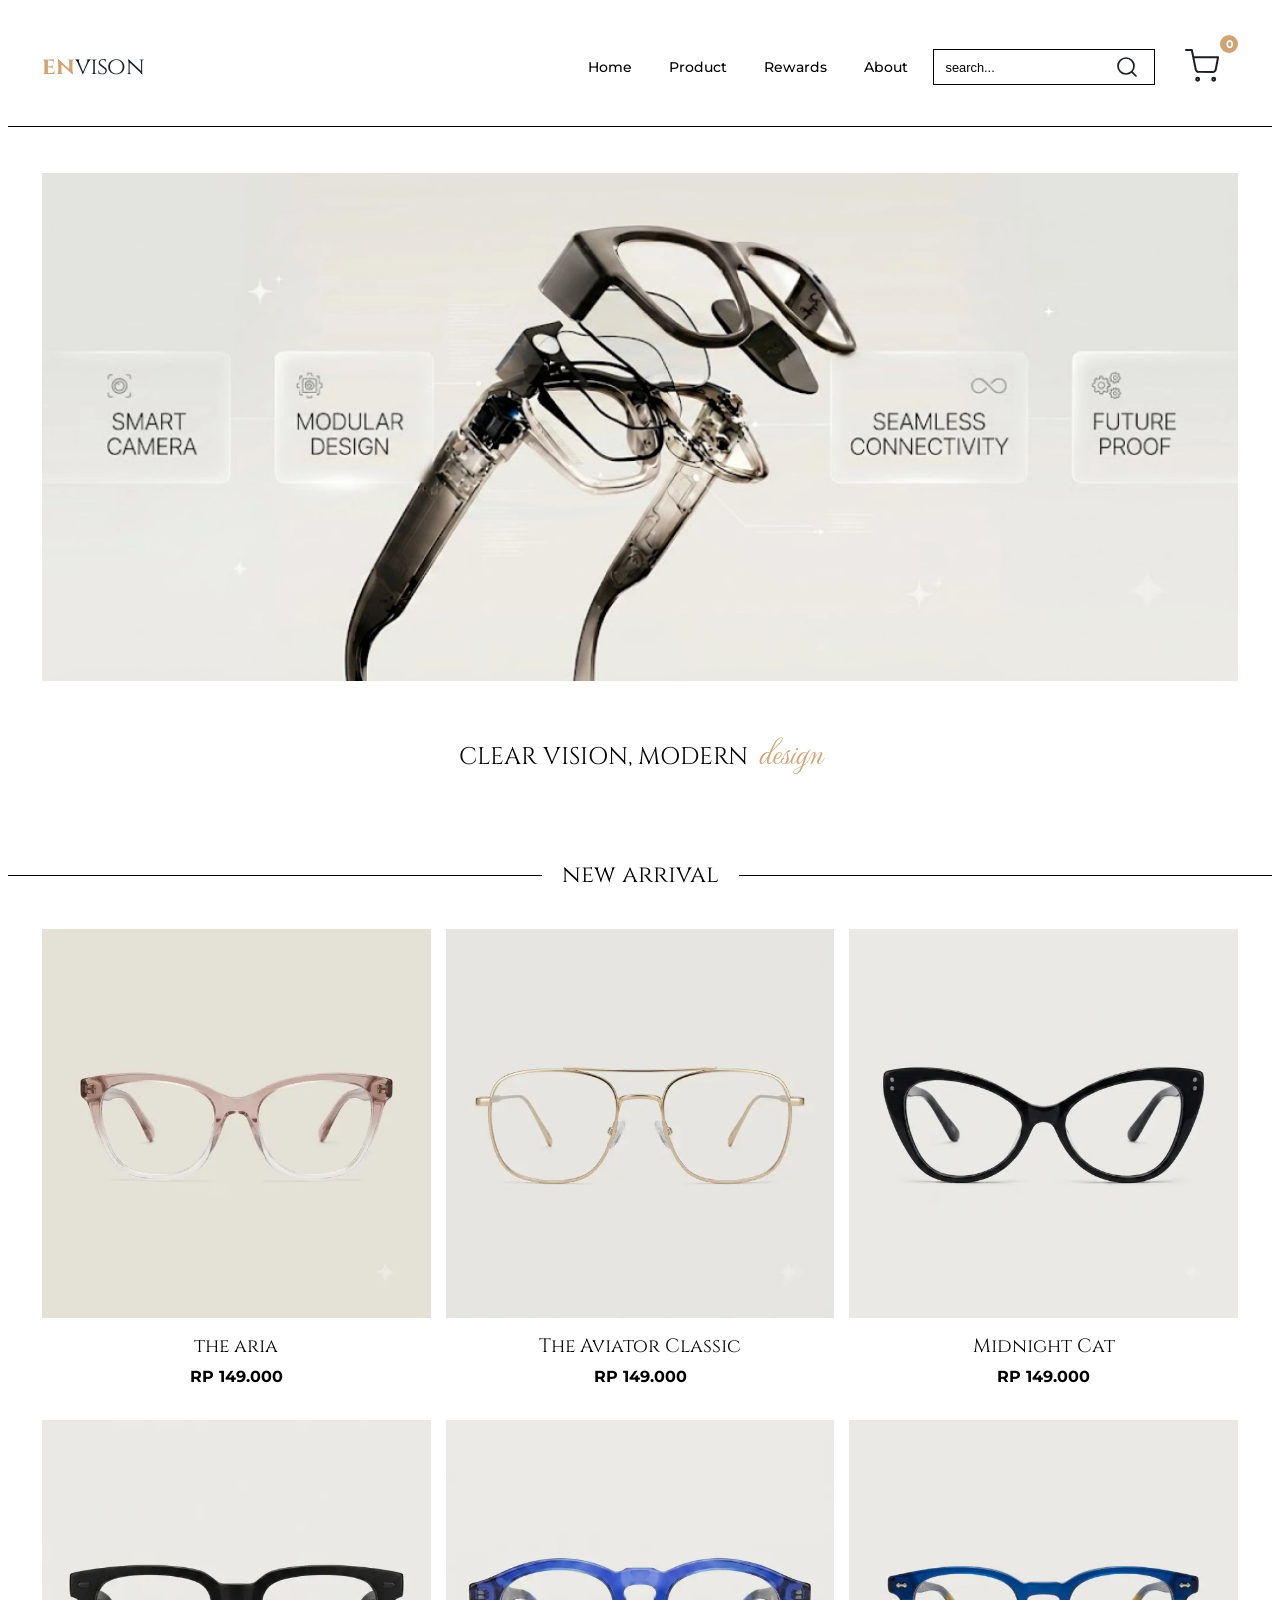
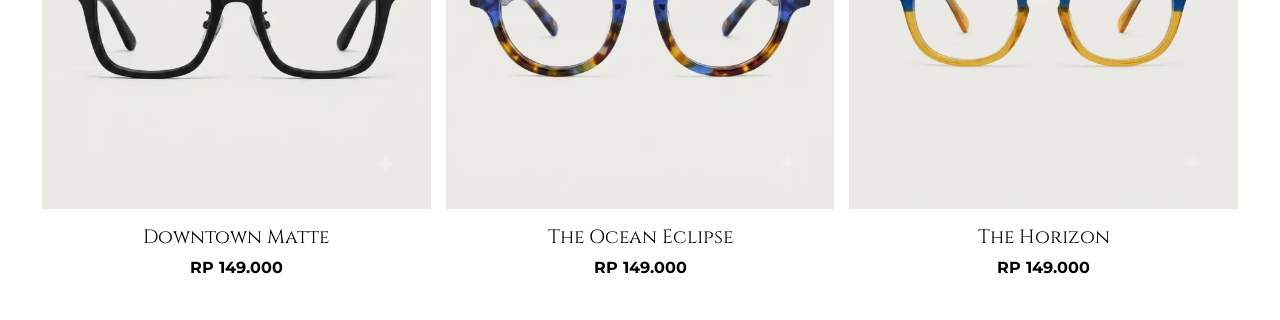
<file: index.html>
<!DOCTYPE html>
<html lang="en">
<head>
    <meta charset="UTF-8">
    <meta name="viewport" content="width=device-width, initial-scale=1.0">
    <title>envision</title>
    <link rel="stylesheet" href="styles.css">
</head>
<body>
    <header class="nav">
        <div class="nav-inner">
        <a href="index.html" class="brand">
            <span class="brand-first">en</span>
            <span class="brand-second">vison</span>
        </a>
        <!-- menu -->
        <input type="checkbox" id="menu-toggle" class="menu-toggle">
        <label for="menu-toggle" class="hamburger">
            <span></span>
        </label>

        <ul class="menu">
            <li><a href="">Home</a></li>
            <li><a href="product.html">Product</a></li>
            <li><a href="">Rewards</a></li>
            <li><a href="about.html">About</a></li>
            <form action=""class="search">
                <input type="search" placeholder="search..." required>
                <button type="submit">
                    <svg width="35" height="35" viewBox="0 0 35 35" fill="none" xmlns="http://www.w3.org/2000/svg">
                        <path d="M30.625 30.625L24.2812 24.2812M27.7083 16.0417C27.7083 22.485 22.485 27.7083 16.0417 27.7083C9.59834 27.7083 4.375 22.485 4.375 16.0417C4.375 9.59834 9.59834 4.375 16.0417 4.375C22.485 4.375 27.7083 9.59834 27.7083 16.0417Z" stroke="#1B1F22" stroke-width="2.5" stroke-linecap="round" stroke-linejoin="round"/>
                    </svg>
        
                </button>
                </form>
                <button class="nav-btn">
                    <a href="cart.html" class="btn cart-icon-wrapper">
                        <svg width="35" height="33" viewBox="0 0 35 33" fill="none" xmlns="http://www.w3.org/2000/svg">
                            <path d="M1 1H6.83333L10.7417 20.5271C10.875 21.1985 11.2403 21.8016 11.7735 22.2309C12.3067 22.6601 12.9739 22.8881 13.6583 22.875H27.8333C28.5177 22.8881 29.1849 22.6601 29.7182 22.2309C30.2514 21.8016 30.6166 21.1985 30.75 20.5271L33.0833 8.29167H8.29167M14.125 30.1667C14.125 30.9721 13.4721 31.625 12.6667 31.625C11.8613 31.625 11.2083 30.9721 11.2083 30.1667C11.2083 29.3613 11.8613 28.7083 12.6667 28.7083C13.4721 28.7083 14.125 29.3613 14.125 30.1667ZM30.1667 30.1667C30.1667 30.9721 29.5137 31.625 28.7083 31.625C27.9029 31.625 27.25 30.9721 27.25 30.1667C27.25 29.3613 27.9029 28.7083 28.7083 28.7083C29.5137 28.7083 30.1667 29.3613 30.1667 30.1667Z" stroke="#1B1F22" stroke-width="2" stroke-linecap="round" stroke-linejoin="round"/>
                        </svg>
                        <span class="cart-count hidden">0</span>
                    </a>
                </button>
        </ul>
        </div>
    </header>

    <main>
    <div class="hero">
        <div class="hero-img">
            <img src="./images/hero.webp" alt="">
        </div>

        <div class="tagline">
            <span class="tagline1">CLEAR VISION, MODERN</span>
            <span class="tagline2">design</span>
        </div>
    </div>

    <div class="separator"></div>

    <div class="arrival">
        <h2 class="new-arrival">
            <b></b>
            <span>new arrival</span>
            <b></b>
        </h2>
    </div>

    <div class="content-grid">
        <div class="content">
            <img src="./images/aria.webp" alt="">
            <div class="info">
                <h3 class="product-name">the aria</h3>
                <p class="harga">RP 149.000</p>
            </div>
        </div>
        <div class="content">
            <img src="./images/aviator.webp" alt="">
            <div class="info">
                <h3 class="product-name">The Aviator Classic</h3>
                <p class="harga">RP 149.000</p>
            </div>
        </div>
        <div class="content">
            <img src="./images/midnight.webp" alt="">
            <div class="info">
                <h3 class="product-name">Midnight Cat</h3>
                <p class="harga">RP 149.000</p>
            </div>
        </div>
        <div class="content">
            <img src="./images/downtown.webp" alt="">
            <div class="info">
                <h3 class="product-name">Downtown Matte</h3>
                <p class="harga">RP 149.000</p>
            </div>
        </div>
        <div class="content">
            <img src="./images/eclipse.webp" alt="">
            <div class="info">
                <h3 class="product-name">The Ocean Eclipse</h3>
                <p class="harga">RP 149.000</p>
            </div>
        </div>
        <div class="content">
            <img src="./images/horizon.webp" alt="">
            <div class="info">
                <h3 class="product-name">The Horizon</h3>
                <p class="harga">RP 149.000</p>
            </div>
        </div>
    </div>
    </main>
</body>
</html>
</file>
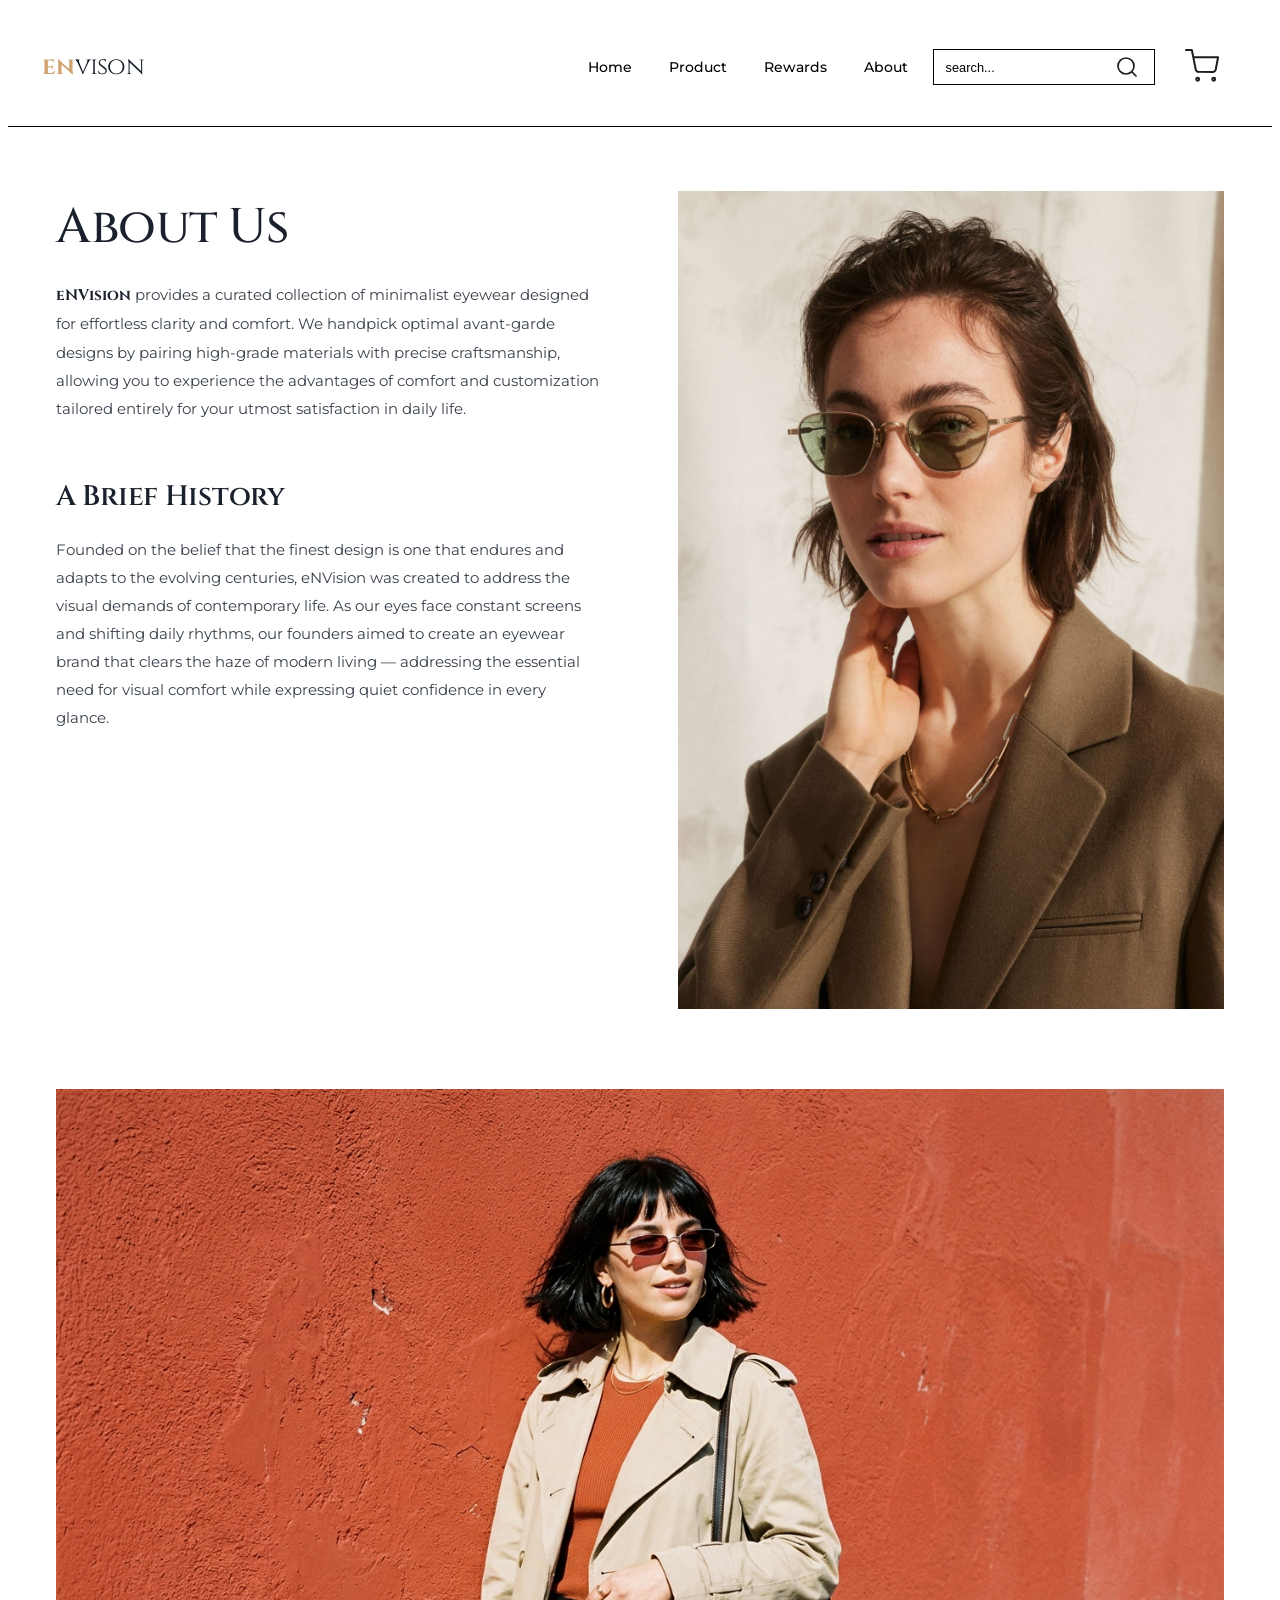
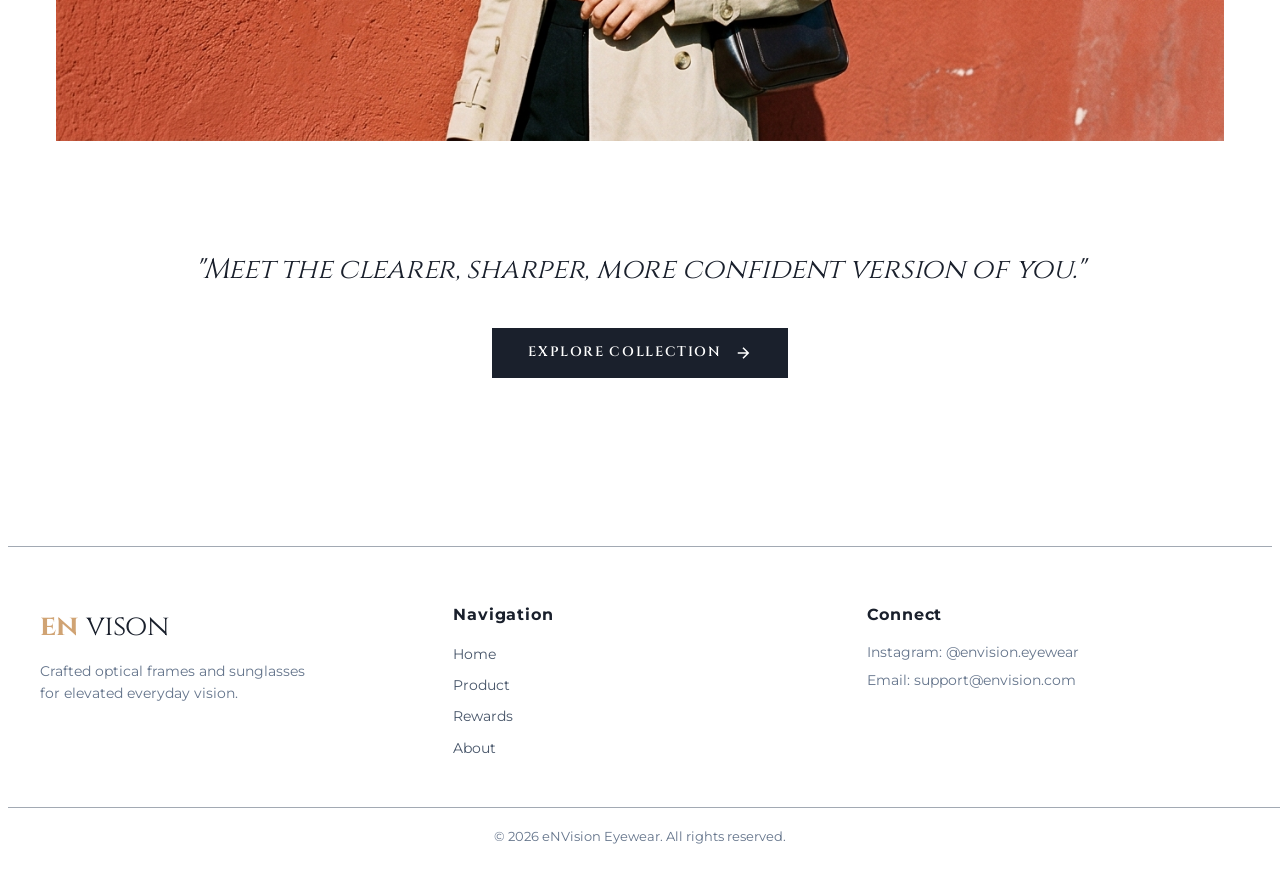
<file: about.html>
<!DOCTYPE html>
<html lang="en">
<head>
    <meta charset="UTF-8">
    <meta name="viewport" content="width=device-width, initial-scale=1.0">
    <title>envision</title>
    <link rel="stylesheet" href="styles.css">
</head>
<body>
    <header class="nav">
        <div class="nav-inner">
        <a href="index.html" class="brand">
            <span class="brand-first">en</span>
            <span class="brand-second">vison</span>
        </a>
        <!-- menu -->
        <input type="checkbox" id="menu-toggle" class="menu-toggle">
        <label for="menu-toggle" class="hamburger">
            <span></span>
        </label>

        <ul class="menu">
            <li><a href="index.html">Home</a></li>
            <li><a href="product.html">Product</a></li>
            <li><a href="rewards.html">Rewards</a></li>
            <li><a href="about.html">About</a></li>
            <form action=""class="search">
                <input type="search" placeholder="search..." required>
                <button type="submit">
                    <svg width="35" height="35" viewBox="0 0 35 35" fill="none" xmlns="http://www.w3.org/2000/svg">
                        <path d="M30.625 30.625L24.2812 24.2812M27.7083 16.0417C27.7083 22.485 22.485 27.7083 16.0417 27.7083C9.59834 27.7083 4.375 22.485 4.375 16.0417C4.375 9.59834 9.59834 4.375 16.0417 4.375C22.485 4.375 27.7083 9.59834 27.7083 16.0417Z" stroke="#1B1F22" stroke-width="2.5" stroke-linecap="round" stroke-linejoin="round"/>
                    </svg>
        
                </button>
                </form>
                <button class="nav-btn">
                    <a href="cart.html" class="btn cart-icon-wrapper">
                        <span class="icon-box">
                            <svg width="35" height="33" viewBox="0 0 35 33" fill="none" xmlns="http://www.w3.org/2000/svg">
                                <path d="M1 1H6.83333L10.7417 20.5271C10.875 21.1985 11.2403 21.8016 11.7735 22.2309C12.3067 22.6601 12.9739 22.8881 13.6583 22.875H27.8333C28.5177 22.8881 29.1849 22.6601 29.7182 22.2309C30.2514 21.8016 30.6166 21.1985 30.75 20.5271L33.0833 8.29167H8.29167M14.125 30.1667C14.125 30.9721 13.4721 31.625 12.6667 31.625C11.8613 31.625 11.2083 30.9721 11.2083 30.1667C11.2083 29.3613 11.8613 28.7083 12.6667 28.7083C13.4721 28.7083 14.125 29.3613 14.125 30.1667ZM30.1667 30.1667C30.1667 30.9721 29.5137 31.625 28.7083 31.625C27.9029 31.625 27.25 30.9721 27.25 30.1667C27.25 29.3613 27.9029 28.7083 28.7083 28.7083C29.5137 28.7083 30.1667 29.3613 30.1667 30.1667Z" stroke="#1B1F22" stroke-width="2" stroke-linecap="round" stroke-linejoin="round"/>
                            </svg>
                            <span class="cart-count hidden">0</span>
                        </span>
                    </a>
                </button>
        </ul>
        </div>
    </header>

    <main >
        <div class="about-container">
            <section class="about-split-section">
            <div class="about-text-content">
                <div class="about-block">
                    <h1 class="about-main-heading">About Us</h1>
                    <p class="about-body-p">
                        <strong>eNVision</strong> provides a curated collection of minimalist eyewear designed for effortless clarity and comfort. We handpick optimal avant-garde designs by pairing high-grade materials with precise craftsmanship, allowing you to experience the advantages of comfort and customization tailored entirely for your utmost satisfaction in daily life.
                    </p>
                </div>

                <div class="about-block">
                    <h2 class="about-sub-heading">A Brief History</h2>
                    <p class="about-body-p">
                        Founded on the belief that the finest design is one that endures and adapts to the evolving centuries, eNVision was created to address the visual demands of contemporary life. As our eyes face constant screens and shifting daily rhythms, our founders aimed to create an eyewear brand that clears the haze of modern living — addressing the essential need for visual comfort while expressing quiet confidence in every glance.
                    </p>
                </div>
            </div>

            <div class="about-media-col">
                <div class="about-portrait-holder">
                    <img src="./images/model.jpg" alt="eNVision Lifestyle Model">
                </div>
            </div>
            </section>

            <section class="about-banner-section">
                <div class="about-banner-holder">
                    <img src="./images/model2.jpg" alt="eNVision Red Lens Eyewear Editorial Model Banner">
                </div>
            </section>

            <section class="about-quote-section">
                <p class="about-quote-text">
                    "Meet the clearer, sharper, more confident version of you."
                </p>
                <a href="product.html" class="about-cta-btn">
                    Explore Collection
                    <svg width="18" height="18" viewBox="0 0 24 24" fill="none" stroke="currentColor" stroke-width="2"><path d="M5 12h14M12 5l7 7-7 7"/></svg>
                </a>
            </section>
        </div>
    </main>
        <footer class="footer">
        <div class="footer-container">
            <div class="footer-brand">
                <a href="index.html" class="brand">
                    <span class="brand-first">en</span>
                    <span class="brand-second">vison</span>
                </a>
                <p class="footer-desc">Crafted optical frames and sunglasses for elevated everyday vision.</p>
            </div>
            <div class="footer-links">
                <h4>Navigation</h4>
                <ul>
                    <li><a href="index.html">Home</a></li>
                    <li><a href="product.html">Product</a></li>
                    <li><a href="rewards.html">Rewards</a></li>
                    <li><a href="about.html">About</a></li>
                </ul>
            </div>
            <div class="footer-contact">
                <h4>Connect</h4>
                <p>Instagram: @envision.eyewear</p>
                <p>Email: support@envision.com</p>
            </div>
        </div>
        <div class="footer-bottom">
            <p>&copy; 2026 eNVision Eyewear. All rights reserved.</p>
        </div>
    </footer>
    <script src="script.js"></script>
</body>
</html>
</file>
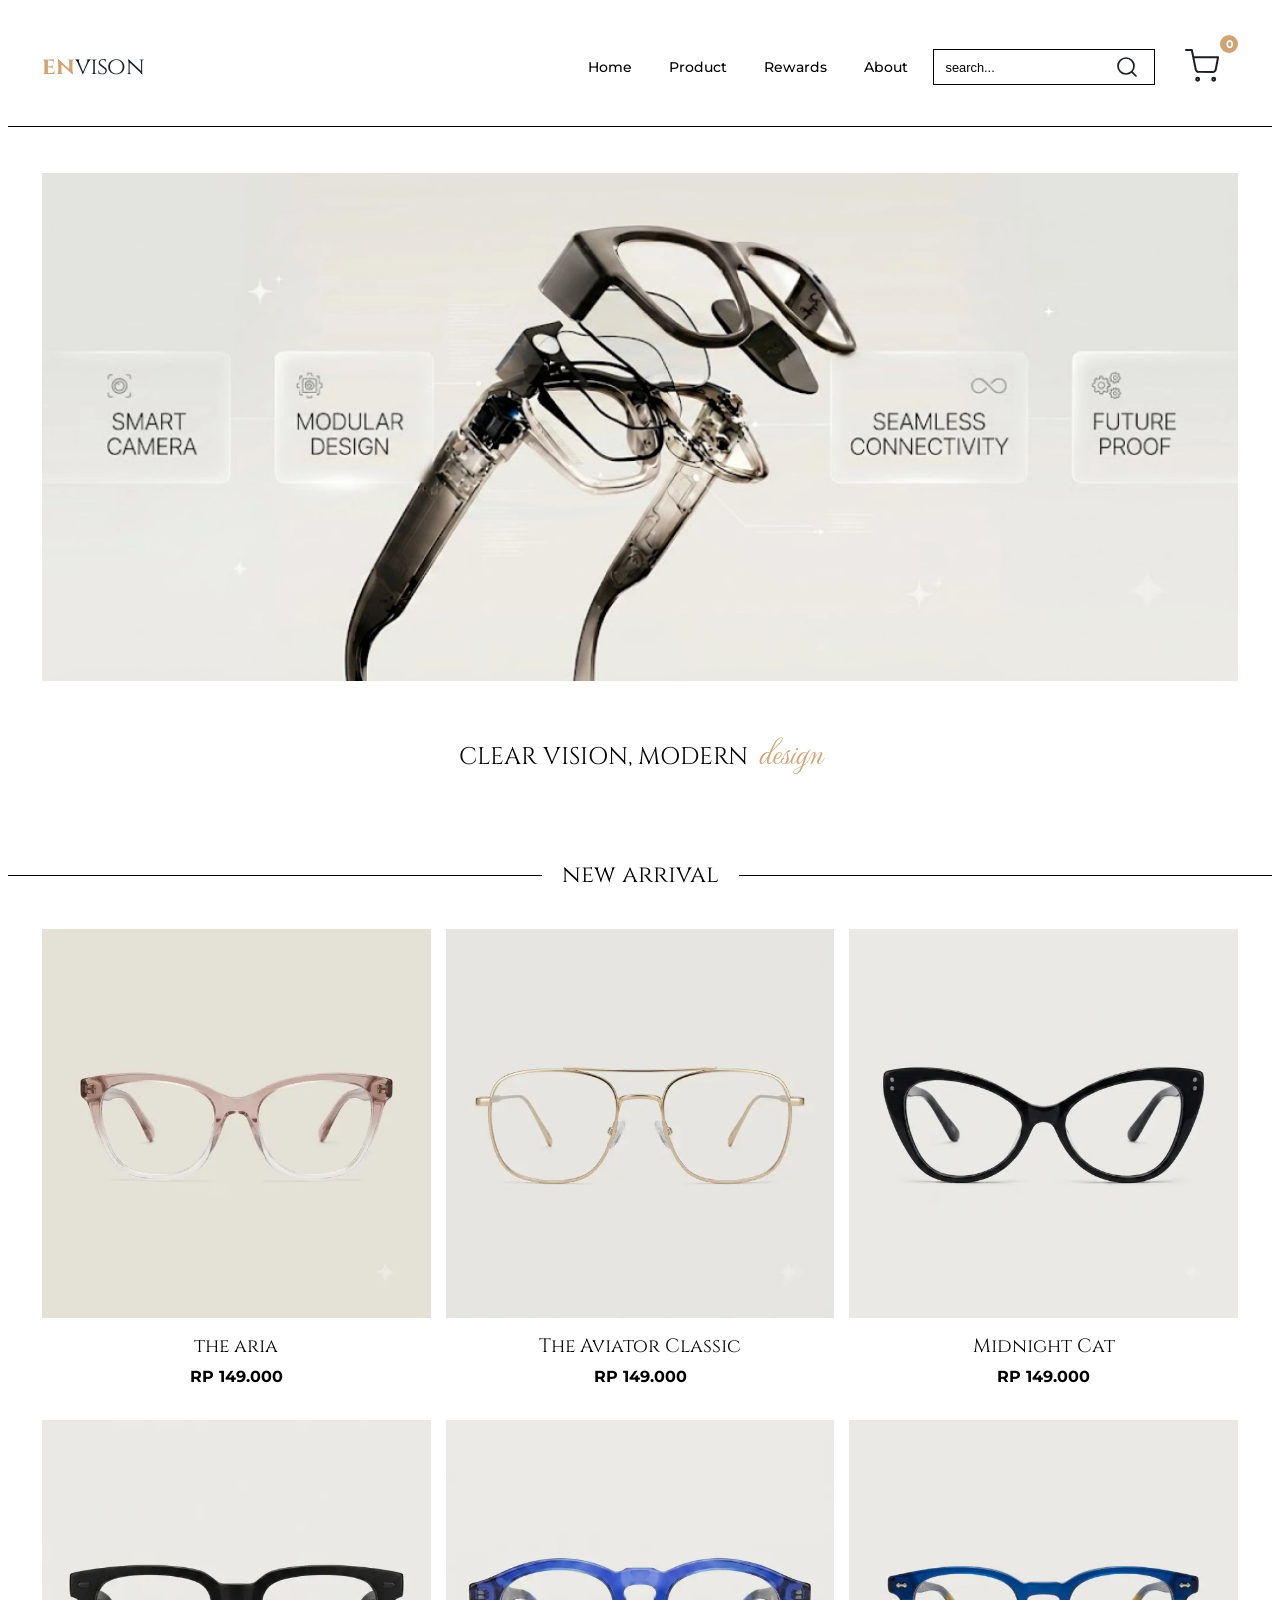
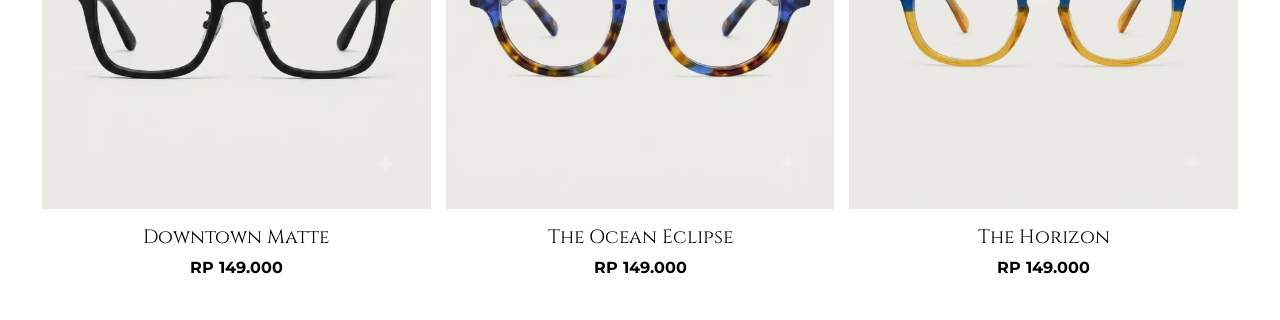
<file: detail.html>
<!DOCTYPE html>
<html lang="en">
<head>
    <meta charset="UTF-8">
    <meta name="viewport" content="width=device-width, initial-scale=1.0">
    <title>envision</title>
    <link rel="stylesheet" href="styles.css">
</head>
<body>
    <header class="nav">
        <div class="nav-inner">
        <a href="index.html" class="brand">
            <span class="brand-first">en</span>
            <span class="brand-second">vison</span>
        </a>
        <!-- menu -->
        <input type="checkbox" id="menu-toggle" class="menu-toggle">
        <label for="menu-toggle" class="hamburger">
            <span></span>
        </label>

        <ul class="menu">
            <li><a href="index.html">Home</a></li>
            <li><a href="product.html">Product</a></li>
            <li><a href="rewards.html">Rewards</a></li>
            <li><a href="about.html">About</a></li>
            <form action=""class="search">
                <input type="search" placeholder="search..." required>
                <button type="submit">
                    <svg width="35" height="35" viewBox="0 0 35 35" fill="none" xmlns="http://www.w3.org/2000/svg">
                        <path d="M30.625 30.625L24.2812 24.2812M27.7083 16.0417C27.7083 22.485 22.485 27.7083 16.0417 27.7083C9.59834 27.7083 4.375 22.485 4.375 16.0417C4.375 9.59834 9.59834 4.375 16.0417 4.375C22.485 4.375 27.7083 9.59834 27.7083 16.0417Z" stroke="#1B1F22" stroke-width="2.5" stroke-linecap="round" stroke-linejoin="round"/>
                    </svg>
        
                </button>
                </form>
                <button class="nav-btn">
                    <a href="cart.html" class="btn cart-icon-wrapper">
                        <span class="icon-box">
                            <svg width="35" height="33" viewBox="0 0 35 33" fill="none" xmlns="http://www.w3.org/2000/svg">
                                <path d="M1 1H6.83333L10.7417 20.5271C10.875 21.1985 11.2403 21.8016 11.7735 22.2309C12.3067 22.6601 12.9739 22.8881 13.6583 22.875H27.8333C28.5177 22.8881 29.1849 22.6601 29.7182 22.2309C30.2514 21.8016 30.6166 21.1985 30.75 20.5271L33.0833 8.29167H8.29167M14.125 30.1667C14.125 30.9721 13.4721 31.625 12.6667 31.625C11.8613 31.625 11.2083 30.9721 11.2083 30.1667C11.2083 29.3613 11.8613 28.7083 12.6667 28.7083C13.4721 28.7083 14.125 29.3613 14.125 30.1667ZM30.1667 30.1667C30.1667 30.9721 29.5137 31.625 28.7083 31.625C27.9029 31.625 27.25 30.9721 27.25 30.1667C27.25 29.3613 27.9029 28.7083 28.7083 28.7083C29.5137 28.7083 30.1667 29.3613 30.1667 30.1667Z" stroke="#1B1F22" stroke-width="2" stroke-linecap="round" stroke-linejoin="round"/>
                            </svg>
                            <span class="cart-count hidden">0</span>
                        </span>
                    </a>
                </button>
        </ul>
        </div>
    </header>

    <main>
    <div class="container">
        <div class="product-title">Product Detail</div>
        <div class="detail">
            <div class="image">
                <img src="" alt="">
            </div>
            <div class="konten">
                <h1 class="name"></h1>
                <div class="price"></div>
                <div class="buttons">
                    <button id="checkout-btn">Check Out</button>
                    <button id="addcart-btn">
                        Add to cart
                        <span>
                            <svg width="35" height="33" viewBox="0 0 35 33" fill="none" xmlns="http://www.w3.org/2000/svg">
                                <path d="M1 1H6.83333L10.7417 20.5271C10.875 21.1985 11.2403 21.8016 11.7735 22.2309C12.3067 22.6601 12.9739 22.8881 13.6583 22.875H27.8333C28.5177 22.8881 29.1849 22.6601 29.7182 22.2309C30.2514 21.8016 30.6166 21.1985 30.75 20.5271L33.0833 8.29167H8.29167M14.125 30.1667C14.125 30.9721 13.4721 31.625 12.6667 31.625C11.8613 31.625 11.2083 30.9721 11.2083 30.1667C11.2083 29.3613 11.8613 28.7083 12.6667 28.7083C13.4721 28.7083 14.125 29.3613 14.125 30.1667ZM30.1667 30.1667C30.1667 30.9721 29.5137 31.625 28.7083 31.625C27.9029 31.625 27.25 30.9721 27.25 30.1667C27.25 29.3613 27.9029 28.7083 28.7083 28.7083C29.5137 28.7083 30.1667 29.3613 30.1667 30.1667Z" stroke="#1B1F22" stroke-width="2" stroke-linecap="round" stroke-linejoin="round"/>
                            </svg>
                        </span>
                    </button>
                </div>
                
            </div>
        </div>
        <div class="detailed">
            <div class="description-title">Description</div>
            <div class="description"></div>
        </div>
        <div class="arrival">
        <h2 class="new-arrival">
            <b></b>
            <span class="similar">similar product</span>
            <b></b>
        </h2>
    </div>
        <div class="listproduct"></div>
    </div>

    
    </main>
        <footer class="footer">
        <div class="footer-container">
            <div class="footer-brand">
                <a href="index.html" class="brand">
                    <span class="brand-first">en</span>
                    <span class="brand-second">vison</span>
                </a>
                <p class="footer-desc">Crafted optical frames and sunglasses for elevated everyday vision.</p>
            </div>
            <div class="footer-links">
                <h4>Navigation</h4>
                <ul>
                    <li><a href="index.html">Home</a></li>
                    <li><a href="product.html">Product</a></li>
                    <li><a href="rewards.html">Rewards</a></li>
                    <li><a href="about.html">About</a></li>
                </ul>
            </div>
            <div class="footer-contact">
                <h4>Connect</h4>
                <p>Instagram: @envision.eyewear</p>
                <p>Email: support@envision.com</p>
            </div>
        </div>
        <div class="footer-bottom">
            <p>&copy; 2026 eNVision Eyewear. All rights reserved.</p>
        </div>
    </footer>
    <script src="script.js"></script>
</body>
</html>
</file>
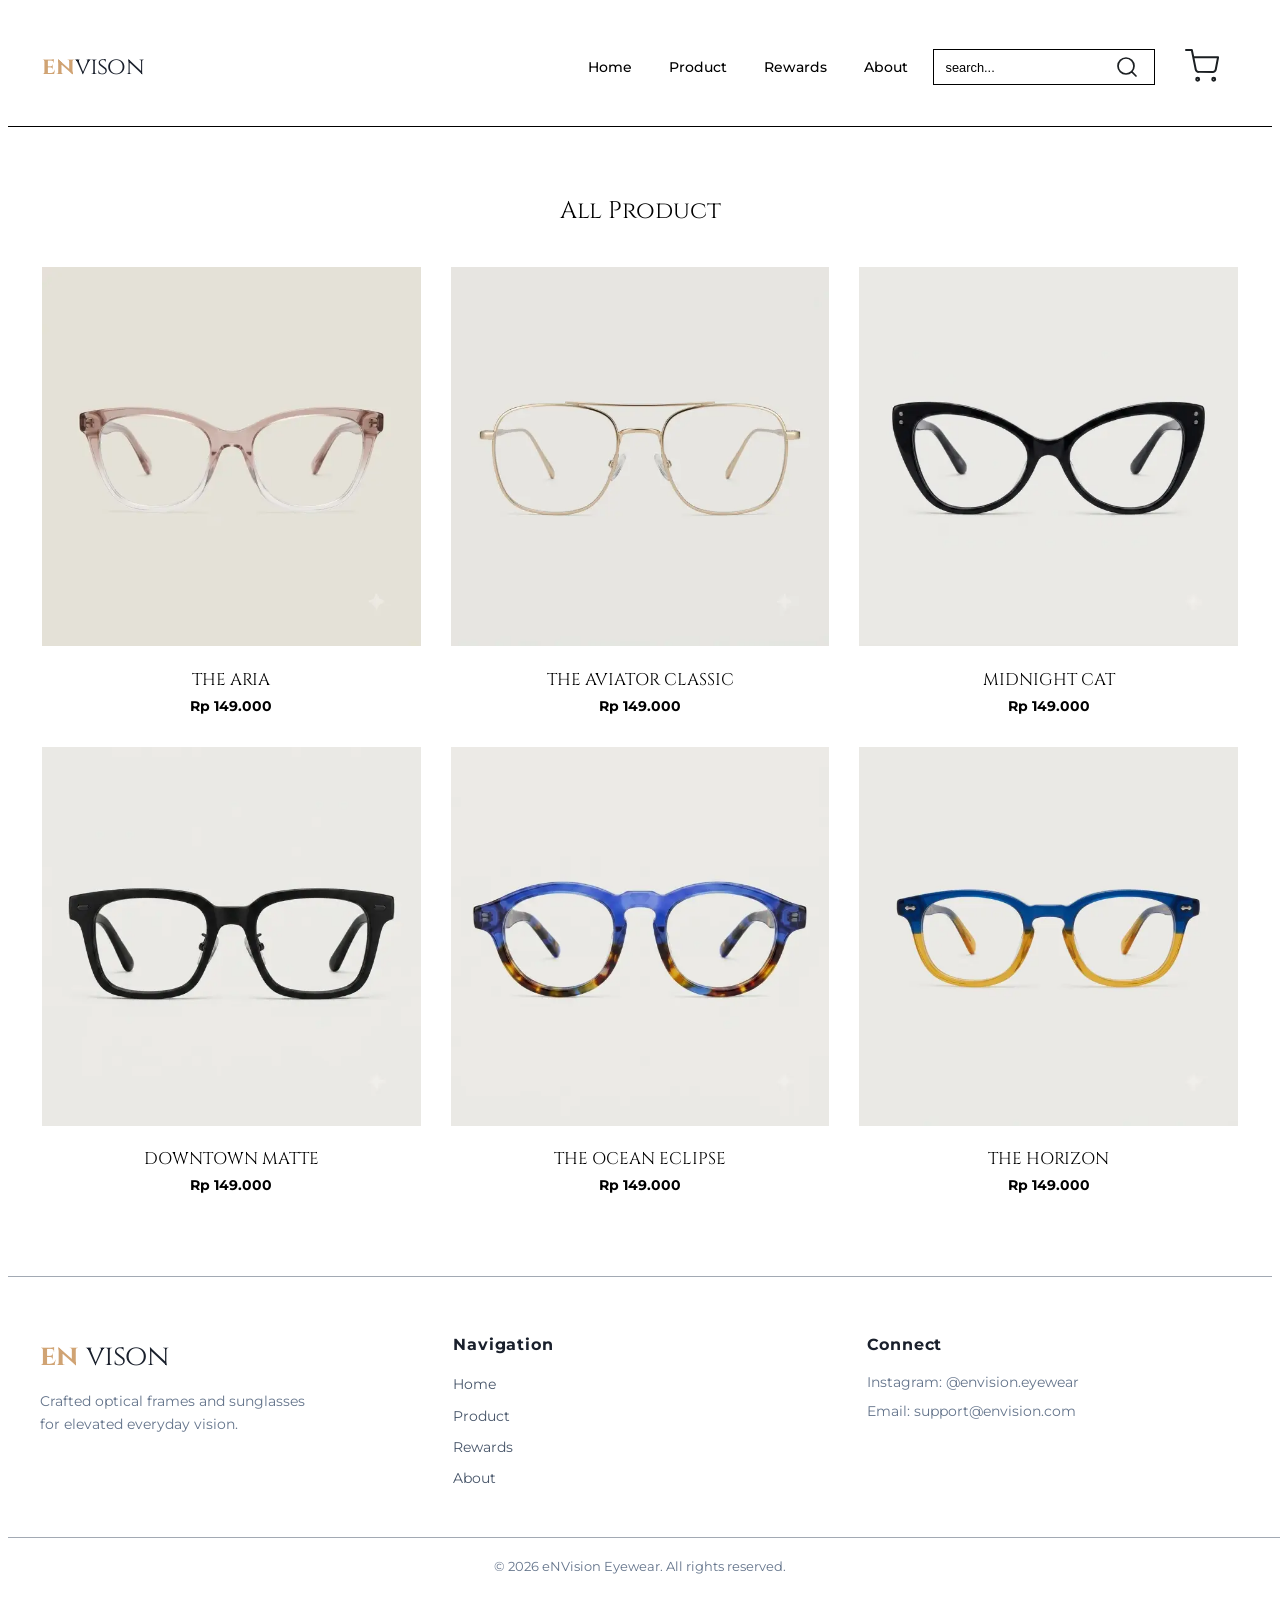
<file: product.html>
<!DOCTYPE html>
<html lang="en">
<head>
    <meta charset="UTF-8">
    <meta name="viewport" content="width=device-width, initial-scale=1.0">
    <title>envision</title>
    <link rel="stylesheet" href="styles.css">
</head>
<body>
    <header class="nav">
        <div class="nav-inner">
        <a href="index.html" class="brand">
            <span class="brand-first">en</span>
            <span class="brand-second">vison</span>
        </a>
        <!-- menu -->
        <input type="checkbox" id="menu-toggle" class="menu-toggle">
        <label for="menu-toggle" class="hamburger">
            <span></span>
        </label>

        <ul class="menu">
            <li><a href="index.html">Home</a></li>
            <li><a href="product.html">Product</a></li>
            <li><a href="rewards.html">Rewards</a></li>
            <li><a href="about.html">About</a></li>
            <form action=""class="search">
                <input type="search" placeholder="search..." required>
                <button type="submit">
                    <svg width="35" height="35" viewBox="0 0 35 35" fill="none" xmlns="http://www.w3.org/2000/svg">
                        <path d="M30.625 30.625L24.2812 24.2812M27.7083 16.0417C27.7083 22.485 22.485 27.7083 16.0417 27.7083C9.59834 27.7083 4.375 22.485 4.375 16.0417C4.375 9.59834 9.59834 4.375 16.0417 4.375C22.485 4.375 27.7083 9.59834 27.7083 16.0417Z" stroke="#1B1F22" stroke-width="2.5" stroke-linecap="round" stroke-linejoin="round"/>
                    </svg>
        
                </button>
                </form>
                <button class="nav-btn">
                    <a href="cart.html" class="btn cart-icon-wrapper">
                        <span class="icon-box">
                            <svg width="35" height="33" viewBox="0 0 35 33" fill="none" xmlns="http://www.w3.org/2000/svg">
                                <path d="M1 1H6.83333L10.7417 20.5271C10.875 21.1985 11.2403 21.8016 11.7735 22.2309C12.3067 22.6601 12.9739 22.8881 13.6583 22.875H27.8333C28.5177 22.8881 29.1849 22.6601 29.7182 22.2309C30.2514 21.8016 30.6166 21.1985 30.75 20.5271L33.0833 8.29167H8.29167M14.125 30.1667C14.125 30.9721 13.4721 31.625 12.6667 31.625C11.8613 31.625 11.2083 30.9721 11.2083 30.1667C11.2083 29.3613 11.8613 28.7083 12.6667 28.7083C13.4721 28.7083 14.125 29.3613 14.125 30.1667ZM30.1667 30.1667C30.1667 30.9721 29.5137 31.625 28.7083 31.625C27.9029 31.625 27.25 30.9721 27.25 30.1667C27.25 29.3613 27.9029 28.7083 28.7083 28.7083C29.5137 28.7083 30.1667 29.3613 30.1667 30.1667Z" stroke="#1B1F22" stroke-width="2" stroke-linecap="round" stroke-linejoin="round"/>
                            </svg>
                            <span class="cart-count hidden">0</span>
                        </span>
                    </a>
                </button>
        </ul>
        </div>
    </header>

    <main>
    <div class="product_trigger"></div>
    <div class="container">
        <div class="product-title">All Product</div>
        <div class="listproduct"></div>
    </div>
    </main>
        <footer class="footer">
        <div class="footer-container">
            <div class="footer-brand">
                <a href="index.html" class="brand">
                    <span class="brand-first">en</span>
                    <span class="brand-second">vison</span>
                </a>
                <p class="footer-desc">Crafted optical frames and sunglasses for elevated everyday vision.</p>
            </div>
            <div class="footer-links">
                <h4>Navigation</h4>
                <ul>
                    <li><a href="index.html">Home</a></li>
                    <li><a href="product.html">Product</a></li>
                    <li><a href="rewards.html">Rewards</a></li>
                    <li><a href="about.html">About</a></li>
                </ul>
            </div>
            <div class="footer-contact">
                <h4>Connect</h4>
                <p>Instagram: @envision.eyewear</p>
                <p>Email: support@envision.com</p>
            </div>
        </div>
        <div class="footer-bottom">
            <p>&copy; 2026 eNVision Eyewear. All rights reserved.</p>
        </div>
    </footer>
    <script src="script.js"></script>
</body>
</html>
</file>
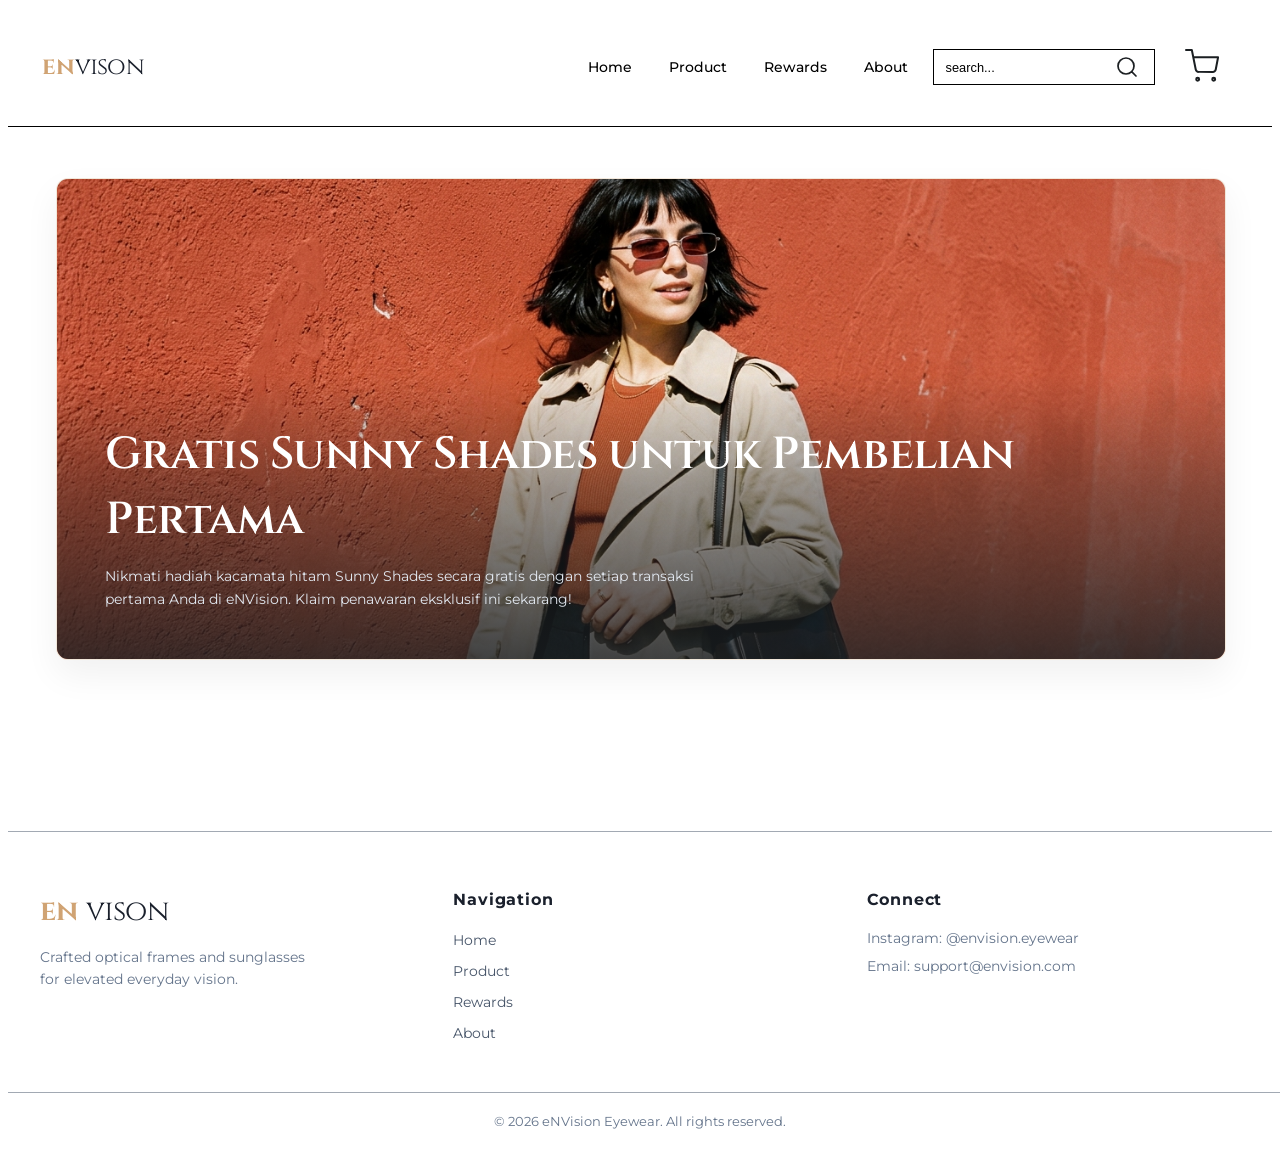
<file: rewards.html>
<!DOCTYPE html>
<html lang="en">
<head>
    <meta charset="UTF-8">
    <meta name="viewport" content="width=device-width, initial-scale=1.0">
    <title>envision</title>
    <link rel="stylesheet" href="styles.css">
</head>
<body>
    <header class="nav">
        <div class="nav-inner">
        <a href="index.html" class="brand">
            <span class="brand-first">en</span>
            <span class="brand-second">vison</span>
        </a>
        <!-- menu -->
        <input type="checkbox" id="menu-toggle" class="menu-toggle">
        <label for="menu-toggle" class="hamburger">
            <span></span>
        </label>

        <ul class="menu">
            <li><a href="index.html">Home</a></li>
            <li><a href="product.html">Product</a></li>
            <li><a href="rewards.html">Rewards</a></li>
            <li><a href="about.html">About</a></li>
            <form action=""class="search">
                <input type="search" placeholder="search..." required>
                <button type="submit">
                    <svg width="35" height="35" viewBox="0 0 35 35" fill="none" xmlns="http://www.w3.org/2000/svg">
                        <path d="M30.625 30.625L24.2812 24.2812M27.7083 16.0417C27.7083 22.485 22.485 27.7083 16.0417 27.7083C9.59834 27.7083 4.375 22.485 4.375 16.0417C4.375 9.59834 9.59834 4.375 16.0417 4.375C22.485 4.375 27.7083 9.59834 27.7083 16.0417Z" stroke="#1B1F22" stroke-width="2.5" stroke-linecap="round" stroke-linejoin="round"/>
                    </svg>
        
                </button>
                </form>
                <button class="nav-btn">
                    <a href="cart.html" class="btn cart-icon-wrapper">
                        <span class="icon-box">
                            <svg width="35" height="33" viewBox="0 0 35 33" fill="none" xmlns="http://www.w3.org/2000/svg">
                                <path d="M1 1H6.83333L10.7417 20.5271C10.875 21.1985 11.2403 21.8016 11.7735 22.2309C12.3067 22.6601 12.9739 22.8881 13.6583 22.875H27.8333C28.5177 22.8881 29.1849 22.6601 29.7182 22.2309C30.2514 21.8016 30.6166 21.1985 30.75 20.5271L33.0833 8.29167H8.29167M14.125 30.1667C14.125 30.9721 13.4721 31.625 12.6667 31.625C11.8613 31.625 11.2083 30.9721 11.2083 30.1667C11.2083 29.3613 11.8613 28.7083 12.6667 28.7083C13.4721 28.7083 14.125 29.3613 14.125 30.1667ZM30.1667 30.1667C30.1667 30.9721 29.5137 31.625 28.7083 31.625C27.9029 31.625 27.25 30.9721 27.25 30.1667C27.25 29.3613 27.9029 28.7083 28.7083 28.7083C29.5137 28.7083 30.1667 29.3613 30.1667 30.1667Z" stroke="#1B1F22" stroke-width="2" stroke-linecap="round" stroke-linejoin="round"/>
                            </svg>
                            <span class="cart-count hidden">0</span>
                        </span>
                    </a>
                </button>
        </ul>
        </div>
    </header>

    <main>
        <div class="rewards-container">
            <section class="rewards-hero">
                <div class="rewards-hero-frame">
                    <img src="./images/model2.jpg" alt="eNVision Professional Free Sunny Shades First Purchase Banner" class="rewards-banner-img">
                    <div class="rewards-hero-overlay">
                        <h1 class="rewards-title">Gratis Sunny Shades untuk Pembelian Pertama</h1>
                        <p class="rewards-subtitle">Nikmati hadiah kacamata hitam Sunny Shades secara gratis dengan setiap transaksi pertama Anda di eNVision. Klaim penawaran eksklusif ini sekarang!</p>
                    </div>
                </div>
            </section>
        </div>
    </main>
        <footer class="footer">
        <div class="footer-container">
            <div class="footer-brand">
                <a href="index.html" class="brand">
                    <span class="brand-first">en</span>
                    <span class="brand-second">vison</span>
                </a>
                <p class="footer-desc">Crafted optical frames and sunglasses for elevated everyday vision.</p>
            </div>
            <div class="footer-links">
                <h4>Navigation</h4>
                <ul>
                    <li><a href="index.html">Home</a></li>
                    <li><a href="product.html">Product</a></li>
                    <li><a href="rewards.html">Rewards</a></li>
                    <li><a href="about.html">About</a></li>
                </ul>
            </div>
            <div class="footer-contact">
                <h4>Connect</h4>
                <p>Instagram: @envision.eyewear</p>
                <p>Email: support@envision.com</p>
            </div>
        </div>
        <div class="footer-bottom">
            <p>&copy; 2026 eNVision Eyewear. All rights reserved.</p>
        </div>
    </footer>
    <script src="script.js"></script>
</body>
</html>
</file>
<file: styles.css>
@import url('https://fonts.googleapis.com/css2?family=Cinzel:wght@400..900&family=MonteCarlo&family=Montserrat:ital,wght@0,100..900;1,100..900&display=swap');
:root{
    --stroke: black;
    --text: rgb(0, 0, 0);
    --maxw: 1600px;
    --surface: white;
    --hitamp: #1A202C;
    --gold: #D0A373;
    --pblue: #3B5D79;
    --ogrey: #CFD4DA;
}

body {
    font-family: montserrat, cinzel, montecarlo;
    min-height: 100vh;
    color: var(--text);
    line-height: 1.45;
}
a{
    color: unset;
    text-decoration: none;
}

.nav{
    position: sticky;
    top: 0;
    background-color: white;
    padding: clamp(0.5rem, 1vw + 0.2rem, 1rem) clamp(1rem, 2vw + 0.5rem, 3rem);
    border-bottom: 1.5px solid var(--stroke);
    z-index: 100;
}

.nav-inner{
    max-width: var(--maxw);
    margin: auto;
    display: flex;
    align-items: center;
    justify-content: space-between;
    
}

.brand {
    display: flex;
    align-items: center;
    text-decoration: none;
    font-size: clamp(1.1rem, 2vw, 1.5rem);
    line-height: 1.5;

}
.brand-first{
    font-family: cinzel, sans-serif;
    font-weight: 700;
    color: var(--gold);
}

.brand-second{
    font-family: cinzel, serif;
    color: var(--hitamp);
    letter-spacing: -0.03em;
}

.menu {
    display: flex;
    align-items: center;
    gap: clamp(0.75rem, 1vw, 1.5rem);
    list-style: none;
}

.menu a{
    text-decoration: none;
    padding: 0.5rem 0.75rem;
    font-size: clamp(0.9rem, 0.9vw, 1.05rem);
    font-weight: 500;
    color: black;
    transition: 0.2s;
}

.menu a:hover{
    color:var(--gold);
}

.search{
    position: relative;
}

.search input{
    width: 100%;
    padding: 0.6rem 2.5rem 0.6rem 0.75rem;
    font-size: 0.8rem;
    color: black;
    border: 1px solid black;
    outline: none;
}

.search input::placeholder{
    color: black;

}

.search button{
    position: absolute;
    right: 0.6rem;
    top: 50%;
    transform: translateY(-50%);
    -webkit-transform: translateY(-50%);
    -moz-transform: translateY(-50%);
    -ms-transform: translateY(-50%);
    -o-transform: translateY(-50%);
    background-color: none;
    cursor: pointer;
    color: black;
    display: flex;
    align-items: center;
}

.search svg{
    width: clamp(18px, 2vw, 24px);
    height: clamp(18px, 2vw, 24px);
    
}

.nav-btn{
    display: flex;
    align-items: center;
    justify-content: center;
}

button{
    background-color: transparent;
    border: none;
}
.menu-toggle{
    display: none;
}
.hamburger {
    display: none;
    width: clamp(40px, 6vw, 45px);
    height: clamp(40px,6vw, 45px);
    align-items: center;
    border: 12px;
    background-color: rgb(255, 255, 255);
    cursor: pointer;
}

.hamburger span,
.hamburger span::before,
.hamburger span::after{
    display: block;
    width: 18px;
    height: 2px;
    background: rgb(0, 0, 0);
    position: relative;
    content: "";
    transition: transform 0.25s ease, top 0.25s ease, background 0.25s ease;
    -webkit-transition: transform 0.25s ease, top 0.25s ease, background 0.25s ease;
    -moz-transition: transform 0.25s ease, top 0.25s ease, background 0.25s ease;
    -ms-transition: transform 0.25s ease, top 0.25s ease, background 0.25s ease;
    -o-transition: transform 0.25s ease, top 0.25s ease, background 0.25s ease;
    transform-origin: center;
}

.hamburger span::before{
    position: absolute;
    top: -6px;
}

.hamburger span::after{
    position: absolute;
    top: 6px;

}

.hero-img{
    width: auto;
    display: flex;
    justify-content: center;
    
    padding: clamp(1.5rem, 3vw + 0.5rem, 5rem) clamp(1rem, 2vw + 0.5rem, 3rem);
    margin: auto;

}
.hero-img img{
    width: 100%;
    max-width: 1235px;
    margin: 0 auto;

}

.tagline{
    gap: 10px;
    display: flex;
    justify-content: center;
    align-items: baseline;
}
.tagline1{

    font-family: cinzel;
    font-size : clamp(1.1rem, 2vw, 1.5rem);
    line-height: 1.5;
}
.tagline2{

    font-family: montecarlo;
    font-size : clamp(2.2rem, 2vw, 3rem);
    color: var(--gold);
}
.separator{
    padding: 30px;
}


.new-arrival{
    font-family: cinzel;
    font-size: clamp(1.1rem, 2vw, 1.5rem);
    display: flex;
    align-items: center;
    justify-content: center;
    width: 100%;
    gap: 20px;
}
.new-arrival span{
    font-weight: 400;
}
.new-arrival b{
    display: block;
    flex: 1;
    height: 1px;
    background-color: black;
}
.content-grid{
    display: grid;
    padding: clamp(0.5rem, 1vw + 0.2rem, 1rem) clamp(1rem, 2vw + 0.5rem, 3rem);
    grid-template-columns: repeat(3, 1fr);
    max-width: var(--maxw);
    gap: 15px;
    margin: 0 auto;
    
}
.content img{
    width: 100%;
    height: auto;
    display: block;
}
.info{
    display: flex;
    flex-direction: column;
    justify-content: center;
    align-items: center;
}
.product-name{
    font-family: cinzel;
    font-size: clamp(0.9rem, 1.5vw + 0.2rem, 1.2rem);
    font-weight: 400;
    margin-top: 15px;
    margin-bottom: 5px;
}
.harga{
    margin-top: 0;
    font-family: montserrat;
    font-size: clamp(0.8rem, 1vw + 0.2rem, 1rem);
    font-weight: 700;
}
.container{
    margin: 0 auto;
    padding: clamp(0.5rem, 1vw + 0.2rem, 1rem) clamp(1rem, 2vw + 0.5rem, 3rem);
    gap: 15px;
    text-align: center;
}
.listproduct .item img{
    width: 100%;
}

.listproduct{
    display: grid;
    grid-template-columns: repeat(3, 1fr);
    gap: 30px;
    margin: 0 auto;
    max-width: var(--maxw);
}
.product-title{
    font-family: cinzel;
    font-size: clamp(1.1rem, 2vw, 1.5rem);
    margin-top: clamp(2.5rem, 4vw, 3.75rem);
    margin-bottom: clamp(1.8rem, 3vw, 2.8rem);

}

.item h2{
    font-family: cinzel;
    font-weight: 400;
    font-size: clamp(1rem, 1.2vw + 0.1rem, 1.35rem);
    margin-top: 15px;
    margin-bottom: 5px;
}
.item .price{
    font-weight: 700;
    font-family: montserrat;
    font-size: clamp(0.85rem, 1vw, 1.1rem);
}

/* detail.html */
.detail{
    display: grid;
    grid-template-columns: repeat(2, 1fr);
    margin: 0 auto;
    max-width: var(--maxw);
    gap: 30px;
    justify-content: start;
}
.detail .image{
    width: 100%;
}

.detail .image img{
    width: 100%;
    height: auto;
    display: block;
}
.detail .konten{
    display: flex;
    flex-direction: column;
    align-items: center;
    justify-content: flex-start;
    padding-top: 20px;

    width: 100%;
}
.konten .name{
    font-family: cinzel;
    font-size: clamp(1.8rem, 4vw, 2.5rem);
    border-bottom: 1.5px solid var(--stroke);
    max-width: 400px;
    width: 100%;
    font-weight: 400;
}
.detail .price{
    font-size: clamp(1.2rem, 2.5vw, 1.5rem);
    font-family: montserrat;
    font-weight: 700;
}
.buttons{
    display: flex;
    flex-direction: column;
    align-items: center;
    gap: clamp(0.7rem, 1.2vw, 1rem);
    margin-top: clamp(1.5rem, 3vw, 2rem);
    margin-bottom: clamp(1.5rem, 3vw, 2rem);
    width: 100%;
    max-width: 400px
}
.buttons button{
    width: 100%;
    padding: clamp(0.9rem, 1.8vw, 1.15rem) clamp(1.2rem, 2vw, 1.5rem);
    font-family: montserrat;
    font-weight: 600;
    letter-spacing: 0.05em;
    text-transform: lowercase;
    border-radius: 2px;
    cursor: pointer;
    display: flex;
    align-items: center;
    justify-content: center;
    transition: background-color 0.3s ease;
}
.buttons button:first-child{
    background-color: var(--gold);
    color: white;
}
.buttons button:first-child:hover{
    background-color: #b98f5f;
}
.buttons button:last-child{
    background-color: var(--hitamp);
    color: white;
}
.buttons button:last-child:hover{
    background-color: #2a3444;
}
.buttons button:last-child span{
    display: inline-flex;
    align-items: center;
    justify-content: center;
    width: 0;
    opacity: 0;
    margin-left: 0;
    overflow: hidden;
    transition: width 0.3s ease, opacity 0.3s ease, margin-left 0.3s ease;
}
.buttons button:last-child:hover span{
    width: clamp(16px, 2vw, 22px);
    opacity: 1;
    margin-left: clamp(6px, 1vw, 10px)
}
.buttons button:last-child svg{
    width: 100%;
    height: auto;
}

.buttons button:last-child svg path{
    stroke: white;
}
.detailed .description-title{
    text-align: left;
    font-family: montserrat;
    font-weight: 600;
    margin-top: clamp(1rem, 2vw, 1.5rem);
    font-size: clamp(1.1rem, 2vw, 1.5rem);
    margin-bottom: clamp(1rem, 2vw, 1.5rem);
}
.detailed .description{
    text-align: left;
    font-size: clamp(1.1rem, 2vw, 1.5rem);
    font-family: montserrat;
}
.cart-step{
    display: flex;
    justify-content: center;
    gap: 2vw;
    padding-top: 2rem;
    padding-bottom: 2rem;

}
.cart-step a,
.cart-step div{
    display: flex;
    align-items: center;
    justify-content: center;
}
.cart-step h2{
    font-size: clamp(1.1rem, 2vw, 1.5rem);
}
.cart-active,
.cart-inactive{
    gap: 0.5vw;
}


.cart-step .num{
    display: flex;
    color: white;
    height: clamp(1.8rem, 2vw, 3rem);
    width: clamp(1.8rem, 2vw, 3rem);
    align-items: center;
    justify-content: center;
    border-radius: 360%;
    -webkit-border-radius: 360%;
    -moz-border-radius: 360%;
    -ms-border-radius: 360%;
    -o-border-radius: 360%;
}
.cart-active .num{
    background-color: black;
}
.cart-active h2{
    color: black;
    font-family: montserrat;
}

.cart-inactive .num{
    background-color: gray;
    opacity: 0.8;
}

.cart-inactive h2{
    font-family: montserrat;
    color: gray;
    opacity: 0.8;
}
.cart-inactive:hover .num{
    background-color: black;
    opacity: 0.9;
}
.cart-inactive:hover h2:hover{
    color: black;
    opacity: 0.9;
}

.greetings{
    display: none;
    text-align: center;
    font-family: montserrat, sans-serif;
    font-size: 1.5rem;
    padding-top: 2rem;
    padding-bottom: 1rem;
}

.cart{
    padding: clamp(0.5rem, 1vw + 0.2rem, 1.5rem) clamp(1rem, 2vw + 0.5rem, 3rem);
    max-width: var(--maxw);
    margin: auto;
}

.cart-header{
    display: flex;
    padding: 10px 0;
    font-weight: bold;
    font-family: montserrat;
    border-bottom: 1px solid #ccc;
}

.cart-header span{
    flex: 1;
    text-align: center;
}

.cart-header span:first-child{
    flex: 2;
    text-align: left;
}

.cart-item{
    display: flex;
    text-align: center;
    padding: 15px 0;
    border-bottom: 1px solid #ccc;
}

.cart-item .product{
    flex: 2;
    display: flex;
    align-items: center;

}
.cart-item .product .product-detail{
    margin-left: 15px;
    text-align: left;
}

.cart-item img{
    width: 80px;

}
.cart-item p{
    margin: 0;
}

.cart-item :is(.price, .quantity, .total-price, .remove){
    flex:1;
    display: flex;
    align-items: center;
    justify-content: center;
}
.cart-item .quantity input{
    width: 50px;
    padding: 5px;
    border: 1px solid #ccc;
    outline: none;
    text-align: center;
}

.cart-item .remove{

    background-color: transparent;
    border: none;
    color: #333;
    cursor: pointer;
}
.cart-total{
    width: 400px;
    margin: 50px 0 0 auto;
}
.cart-total h3{
    margin-bottom: 15px;
}
.cart-total p{
    display: flex;
    justify-content: space-between;
}

.cart-total p:not(:last-of-type){
    border-bottom: 1px solid #ccc;
    padding-bottom: 8px;
    margin-bottom: 8px;
}

.cart-total p:last-of-type{
    font-weight: bold;
}

.checkout-btn{
    display: block;
    font-family: montserrat;
    font-weight: 600;
    color: white;
    background-color: black;
    padding: 12px 30px;
    margin: 30px 0 0 auto;
    letter-spacing: 0.12em;
    transition: all 0.3s ease;
}
.checkout-btn:hover {
    background: var(--gold);
    color: white;
    transform: translateY(-2px);
    box-shadow: 0 10px 20px rgba(208, 163, 115, 0.25);
}
/* checkout page */
.checkout-container{
    display: flex;
    flex-wrap: wrap;
    gap: 20px;
    max-width: 1500px;
    margin: 0 auto;
    width: 100%;
}
.left-items{
    flex: 1 1 100%;
    box-sizing: border-box;
    padding-left: 5px;
    padding-right: 5px;
}
.right-items{
    flex:1 1 100%;
    box-sizing: border-box;
    padding-left: 10px;
}
.form input,
.form select,
.note textarea {
    width: 100%;
    box-sizing: border-box;
    padding: 1rem;
    border-radius: 10px;
    -webkit-border-radius: 10px;
    -moz-border-radius: 10px;
    -ms-border-radius: 10px;
    -o-border-radius: 10px;
    margin: 10px 0;
    border: 1px solid var(--ogrey); /* Menghidupkan border tipis agar rapi */
}
.note textarea{
    min-height: 120px;
    resize: vertical;
}

.summary{
    padding: 25px;
    background:white;
    border: black solid 1.5px;
    border-radius: 5%;
    -webkit-border-radius: 5%;
    -moz-border-radius: 5%;
    -ms-border-radius: 5%;
    -o-border-radius: 5%;
}
.summary .cek_title{
    font-family: montserrat;
    border-bottom: var(--ogrey) solid 1px;
    font-weight: 610;
    font-size: 1.3rem;
    padding-bottom:  15px;
}
.summary .quantity-total{
    margin-top: 10px;
    font: montserrat;
    font-weight: 560;
}
.checkout-item{
    display: flex;
    text-align: left;
    padding: 15px 0;
    border-bottom: 1px solid #ccc;
    gap: 15px;
    align-items: flex-start;
}
.checkout-item img{
    width: 100%;
    height: 100%;
    display: block;
    object-fit: cover;
}
.checkout-item .cek_product{
    flex: 0 0 90px;
    width: 90px;
    height: 90px;
    overflow: hidden;
}
.checkout-item :is(.cek_price, .cek_quantity, .cek_total-price){
    flex:1;
    display: flex;
    align-items: center;
    justify-content: left;
}
.checkout-item .cek_name{
    margin-top: 0;
    margin-bottom: 5px;
    font-family: cinzel;
    font-weight: 700;
}
.checkout-item .cek_price{
    font-size: 0.95rem;
}
.checkout-item .cek_quantity input{
    width: 45px;
    padding: 4px;
    border: 1px solid var(--ogrey);
    text-align: center;
}

.summary p{
    display: flex;
    justify-content: space-between;
}

.summarry p:not(:last-of-type){
    border-bottom: 1px solid #ccc;
    padding-bottom: 8px;
    margin-bottom: 8px;
}

.summary p:last-of-type{
    font-weight: bold;
}
.hidden{
    display: none;
}
.card-row{
    display: flex;
    justify-content: space-between;
}
#place-order-btn{
    margin: 2vw 0px 0px 0px;
}

/* complete */
.complete-container{
    display: flex;
    justify-content: center;
    align-items: center;
    padding: clamp(2rem, 5vw, 5rem) 1rem;
}
.complete-box{
    max-width: 480px;
    width: 100%;
    text-align: center;
    border: 1.5px solid var(--stroke);
    padding: clamp(2rem, 4vw, 3rem);
}
.complete-icon{
    font-size: clamp(3rem, 6vw, 4rem);
    color: var(--gold);
    margin-bottom: 1rem;
}
.complete-title{
    font-family: cinzel;
    font-size: clamp(1.5rem, 3vw, 2rem);
    font-weight: 400;
    margin-bottom: 0.75rem;
}
.complete-text{
    font-family: montserrat;
    color: #444;
    margin-bottom: 1.5rem;
}
.complete-order-id{
    font-family: montserrat;
    font-weight: 700;
    margin-bottom: 2rem;
}
.complete-btn{
    display: inline-block;
    background-color: var(--hitamp);
    color: white;
    font-family: montserrat;
    font-weight: 600;
    padding: 0.9rem 2rem;
    transition: background-color 0.3s ease;
}
.complete-btn:hover{
    background-color: #2a3444;
}
/* cart pokoknya */
.nav-btn .btn{
    position: relative;
}
.cart-count{
    display: flex;
    justify-content: center;
    text-align: center;
    position: absolute;
    top: -6px;
    right: -6px;
    background-color: var(--gold);
    color: white;
    font-family: montserrat;
    font-size: 0.7rem;
    font-weight: 700;
    width: 18px;
    height: 18px;
    line-height: 18px;
    text-align: center;
    border-radius: 50%;
    -webkit-border-radius: 50%;
    -moz-border-radius: 50%;
    -ms-border-radius: 50%;
    -o-border-radius: 50%;
    min-width: 18px;
}
.icon-box{
    position: relative;
    display: inline-flex;
    line-height: 1;
}

/* header pokoknya */
.about-container {
    max-width: var(--maxw);
    margin: 0 auto;
    padding: clamp(2.5rem, 5vw, 4.5rem) clamp(1.25rem, 4vw, 3rem);
}
.about-split-section {
    display: grid;
    grid-template-columns: 1fr 1fr;
    gap: clamp(2.5rem, 6vw, 5.5rem);
    align-items: start;
    margin-bottom: 5rem;
}
.about-text-content {
    display: flex;
    flex-direction: column;
    gap: 3.5rem;
    padding-top: 0.5rem;
}
.about-block {
    display: flex;
    flex-direction: column;
}
.about-main-heading {
    font-family: 'Cinzel', serif;
    font-size: clamp(2.2rem, 3.8vw, 3.4rem);
    font-weight: 500;
    line-height: 1.2;
    color: var(--hitamp);
    margin: 0 0 1.5rem;
    letter-spacing: -0.01em;
}
.about-sub-heading {
    font-family: 'Cinzel', serif;
    font-size: clamp(1.4rem, 2.2vw, 1.85rem);
    font-weight: 600;
    line-height: 1.3;
    color: var(--hitamp);
    margin: 0 0 1.25rem;
    letter-spacing: -0.01em;
}
.about-body-p {
    font-family: 'Montserrat', sans-serif;
    font-size: clamp(0.95rem, 1.05vw, 1.05rem);
    line-height: 1.85;
    color: #38404B;
    margin: 0;
    font-weight: 400;
}
.about-body-p strong {
    font-family: 'Cinzel', serif;
    color: var(--hitamp);
    font-weight: 700;
}
.about-media-col {
    width: 100%;
}
.about-portrait-holder {
    width: 100%;

    overflow: hidden;
    background: #F4F1EA;
}
.about-portrait-holder img {
    width: 100%;
    height: auto;
    max-height: auto;
    object-fit: cover;
    display: block;
    transition: transform 0.8s cubic-bezier(0.2, 1, 0.3, 1);
}
.about-portrait-holder:hover img {
    transform: scale(1.02);
}
.about-banner-section {
    margin: 2rem 0 5rem;
    width: 100%;
}
.about-banner-holder {
    width: 100%;
    overflow: hidden;
    background: #FAF8F5;
}
.about-banner-holder img {
    width: 100%;
    height: auto;
    max-height: auto;
    object-fit: cover;
    object-position: center;
    display: block;
    transition: transform 0.8s cubic-bezier(0.2, 1, 0.3, 1);
}
.about-banner-holder:hover img {
    transform: scale(1.015);
}
.about-quote-section {
    text-align: center;
    max-width: 1000px;
    margin: 3.5rem auto 2.5rem;
    padding: 0 1rem;
    display: flex;
    flex-direction: column;
    align-items: center;
}
.about-quote-text {
    font-family: 'Cinzel', serif;
    font-size: clamp(1.35rem, 2.2vw, 1.85rem);
    font-weight: 400;
    line-height: 1.5;
    color: var(--hitamp);
    margin-bottom: 2.25rem;
    letter-spacing: -0.01em;
    font-style: italic;
}
.about-cta-btn {
    display: inline-flex;
    align-items: center;
    gap: 0.75rem;
    background: var(--hitamp);
    color: white;
    font-family: 'Cinzel', serif;
    font-size: 0.85rem;
    font-weight: 600;
    letter-spacing: 0.12em;
    text-transform: uppercase;
    padding: 0.95rem 2.25rem;
    transition: all 0.3s ease;
    text-decoration: none;
}
.about-cta-btn:hover {
    background: var(--gold);
    color: white;
    transform: translateY(-2px);
    box-shadow: 0 10px 20px rgba(208, 163, 115, 0.25);
}
/* rewards page */
.rewards-container {
    max-width: 1280px;
    margin: 0 auto;
    padding: clamp(2rem, 4vw, 4rem) clamp(1.25rem, 4vw, 3rem);
}
.rewards-hero {
    margin-bottom: 3.5rem;
}
.rewards-hero-frame {
    position: relative;
    width: 100%;
    border-radius: 12px;
    overflow: hidden;
    box-shadow: 0 15px 35px rgba(0, 0, 0, 0.06);
    border: 1px solid rgba(208, 163, 115, 0.2);
    background: #FAF8F5;
}
.rewards-banner-img {
    width: 100%;
    height: auto;
    max-height: 480px;
    object-fit: cover;
    display: block;
    transition: transform 0.8s ease;
}
.rewards-hero-frame:hover .rewards-banner-img {
    transform: scale(1.02);
}
.rewards-hero-overlay {
    position: absolute;
    bottom: 0;
    left: 0;
    right: 0;
    padding: clamp(1.5rem, 4vw, 3rem);
    background: linear-gradient(to top, rgba(27, 31, 34, 0.82) 0%, rgba(27, 31, 34, 0.4) 60%, transparent 100%);
    color: white;
}
.rewards-tag {
    font-family: 'Cinzel', serif;
    font-size: 0.8rem;
    letter-spacing: 0.25em;
    text-transform: uppercase;
    color: var(--gold);
    font-weight: 700;
    display: block;
    margin-bottom: 0.5rem;
}
.rewards-title {
    font-family: 'Cinzel', serif;
    font-size: clamp(1.8rem, 3.5vw, 2.8rem);
    font-weight: 600;
    margin: 0 0 0.75rem;
    letter-spacing: -0.01em;
    color: #FFFFFF;
}
.rewards-subtitle {
    font-family: 'Montserrat', sans-serif;
    font-size: clamp(0.9rem, 1.1vw, 1.05rem);
    line-height: 1.6;
    color: #E2E8F0;
    max-width: 650px;
    margin: 0;
}
@media screen and (min-width: 850px) {
    .left-items {
        flex: 0 0 58%; 
    }
    .right-items {
        flex: 0 0 38%; 
    }
}

/* responsive */
@media(max-width: 900px){
    .menu{
        position: absolute;
        top: 100%;
        left: 0;
        right: 0;
        flex-direction: column;
        align-items: center;
        gap: 1rem;
        background-color: white;
        max-height: 0;
        padding: 0;
        opacity: 0;
        overflow: hidden;
        pointer-events: none;
        transition: max-height 0.4s ease, opacity 0.4s ease, padding 0.4s ease;
        -webkit-transition: max-height 0.4s ease, opacity 0.4s ease, padding 0.4s ease;
        -moz-transition: max-height 0.4s ease, opacity 0.4s ease, padding 0.4s ease;
        -ms-transition: max-height 0.4s ease, opacity 0.4s ease, padding 0.4s ease;
        -o-transition: max-height 0.4s ease, opacity 0.4s ease, padding 0.4s ease;
    }

    .menu li{
        display: flex;
        align-items: center;
        justify-content: center;
        width: 90%;
        border-bottom: 1px solid white;
    }

    .menu li a{
        padding: 10px 0;
    }

    .menu .search,
    .menu .nav-btn{
        width: 90%;
        margin-top: 1rem;
    }

    .menu-toggle:checked~.menu{
        max-height: 100vw;
        height: 100vw;
        padding: 1.5rem 0;
        opacity: 1;
        pointer-events: auto;
    }

    .hamburger{
        display: flex;
    }

    .menu-toggle:checked~.hamburger span{
        background: transparent;
    }
    .menu-toggle:checked~.hamburger span::before{
        top: 0;
        transform: rotate(45deg);
        -webkit-transform: rotate(45deg);
        -moz-transform: rotate(45deg);
        -ms-transform: rotate(45deg);
        -o-transform: rotate(45deg);
    }
    .menu-toggle:checked~.hamburger span::after{
        top: 0;
        transform: rotate(-45deg);
        -webkit-transform: rotate(-45deg);
        -moz-transform: rotate(-45deg);
        -ms-transform: rotate(-45deg);
        -o-transform: rotate(-45deg);
    }
    .hero-img{
        max-width: 100%;
        padding: 0 0    ;
    }
    .listproduct .item img{
        max-width: 100%;
        padding: 0 0;
    }
    .about-split-section {
        grid-template-columns: 1fr;
        gap: 3rem;
    }
}

@media (max-width: 768px) {
    .content-grid {

        grid-template-columns: repeat(2, 1fr);
        gap: 30px;
    }
    .listproduct{
        grid-template-columns: repeat(2, 1fr);
        gap: 30px;
    }
    .detail{
        grid-template-columns: repeat(1, 1fr);
    }
    .detailed .description-title{
        text-align: center;
    }
    .cart-step {
        display: none;
    }
    .greetings {
        display: block;
    }
    .cart{
        padding: 0;
    }
    #place-order-btn{
        width: 100%;
    }
    .cart-step{ display: none; }
    .greetings{ display: block; }
}

@media (max-width: 590px) {
    .cart-header{
        display: flex;
    }
    .cart-header span:first-child{
        text-align: left;
        flex: 1;
    }
    .cart-header span:last-child{
        text-align: center;
        flex: 1;
    }
    .cart-header .space{
        display: flex;
        flex: 2;
    }
    .cart-item .product{
        flex: 1;
        aspect-ratio: 1 / 1;
        overflow: hidden;
    }
    .product img{
        width: 100%;
        height: auto;
        min-height: 100%;

    }
    .cart-item{
        position: relative;
        display: flex;
        align-items: center;
    }
    .item-info{
        display: flex;
        flex-direction: column;
        gap: 5px;
        flex: 2;
        text-align: left;
        margin-left: 15px;

    }
    .item-info .item-name{
        font-family: cinzel;
        font-weight: 600;
        font-size: 0.95rem;
        margin: 0;
    }
    .cart-item .price{
        display: flex;
        justify-content: flex-start;
        font-size: 0.85rem;
    }
    .cart-item .quantity{
        display: flex;
        justify-content: flex-start;
        width: fit-content;
        margin: 4px 0;
    }
    .cart-item .quantity input{
        width: 45px;
        padding: 4px;
        border: 1px solid var(--ogrey);
        border-radius: 6px;
        text-align: center;
    }
    .cart-item .total-price{
        display: flex;
        justify-content: flex-start;
        font-weight: 700;
        font-size: 0.95rem;
    }
    .cart-total{
        margin: 0;
        width: 100%;
    }
    .cart-total button{
        margin: 0;
        width: 100%;
    }
}
/* footer dibawah karena dia foot, ya pun nya jelek */
.footer {
    background: #FFFFFF;
    color: #1B1F22;
    padding: 3.5rem 0 1.5rem;
    margin-top: 4rem;
    border-top: 1px solid #a2a9b3;
}

.footer-container {
    max-width: 1200px;
    margin: 0 auto;
    padding: 0 1.5rem 2.5rem;
    display: grid;
    grid-template-columns: repeat(auto-fit, minmax(220px, 1fr));
    gap: 2.5rem;
}

.footer-brand .brand {
    font-size: 1.8rem;
    display: inline-block;
    margin-bottom: 0.75rem;
    text-decoration: none;
}

.footer-brand .brand-first {
    color: var(--gold);
}

.footer-brand .brand-second {
    color: var(--hitamp);
}

.footer-desc {
    font-family: 'Montserrat', sans-serif;
    font-size: 0.875rem;
    color: #64748B;
    line-height: 1.6;
    margin: 0;
    max-width: 280px;
}

.footer-links h4,
.footer-contact h4 {
    font-family: 'montserrat', serif;
    font-size: 1rem;
    color: var(--hitamp);
    font-weight: 700;
    margin: 0 0 1rem;
    letter-spacing: 0.05em;
}

.footer-links ul {
    list-style: none;
    padding: 0;
    margin: 0;
}

.footer-links li {
    margin-bottom: 0.5rem;
}

.footer-links a {
    color: #475569;
    text-decoration: none;
    font-family: 'Montserrat', sans-serif;
    font-size: 0.9rem;
    transition: color 0.2s ease;
}

.footer-links a:hover {
    color: var(--gold);
}

.footer-contact p {
    font-family: 'Montserrat', sans-serif;
    font-size: 0.875rem;
    color: #64748B;
    margin: 0 0 0.5rem;
}

.footer-bottom {
    width: 100%;
    border-top: 1px solid #a2a9b3;
    padding-right: 1.5rem;
    text-align: center;
}

.footer-bottom p {
    font-family: 'Montserrat', sans-serif;
    padding-top: 20px;
    font-size: 0.8rem;
    color: #64748B;
    margin: 0;
}
</file>
